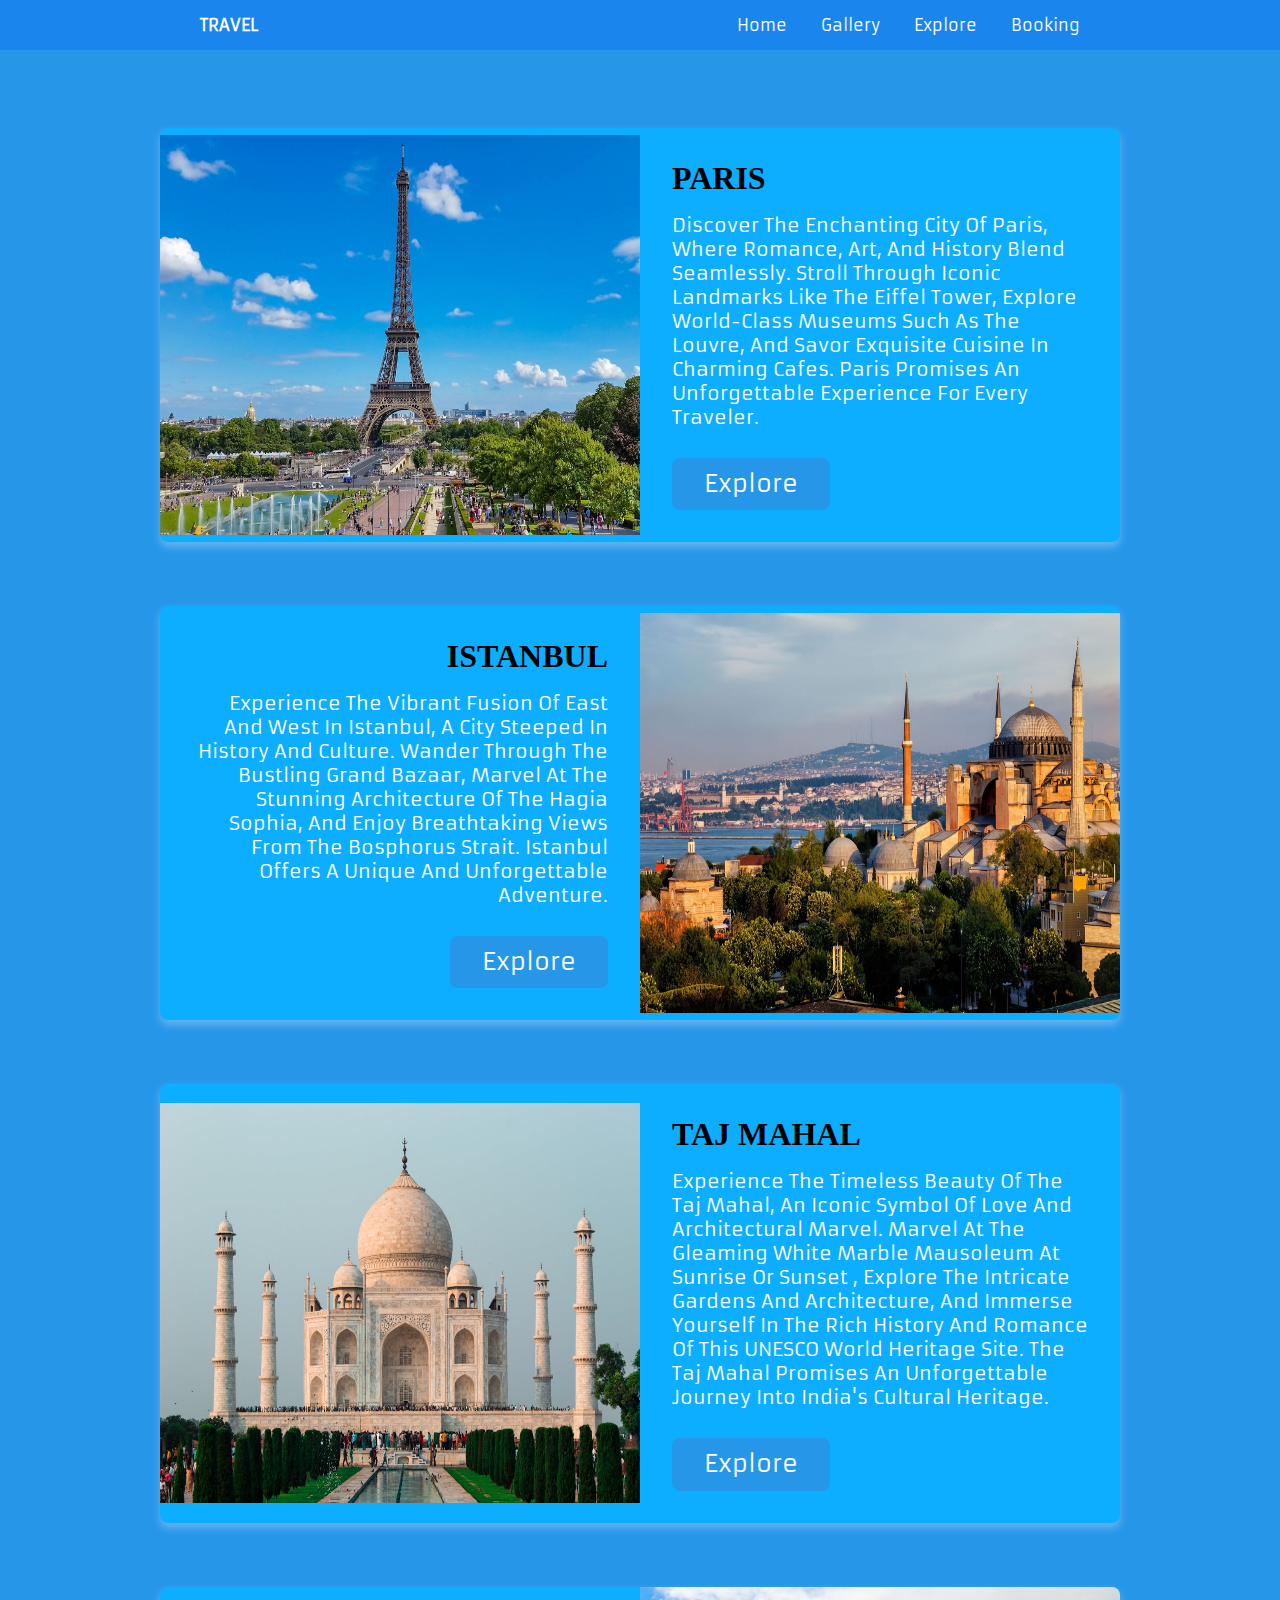
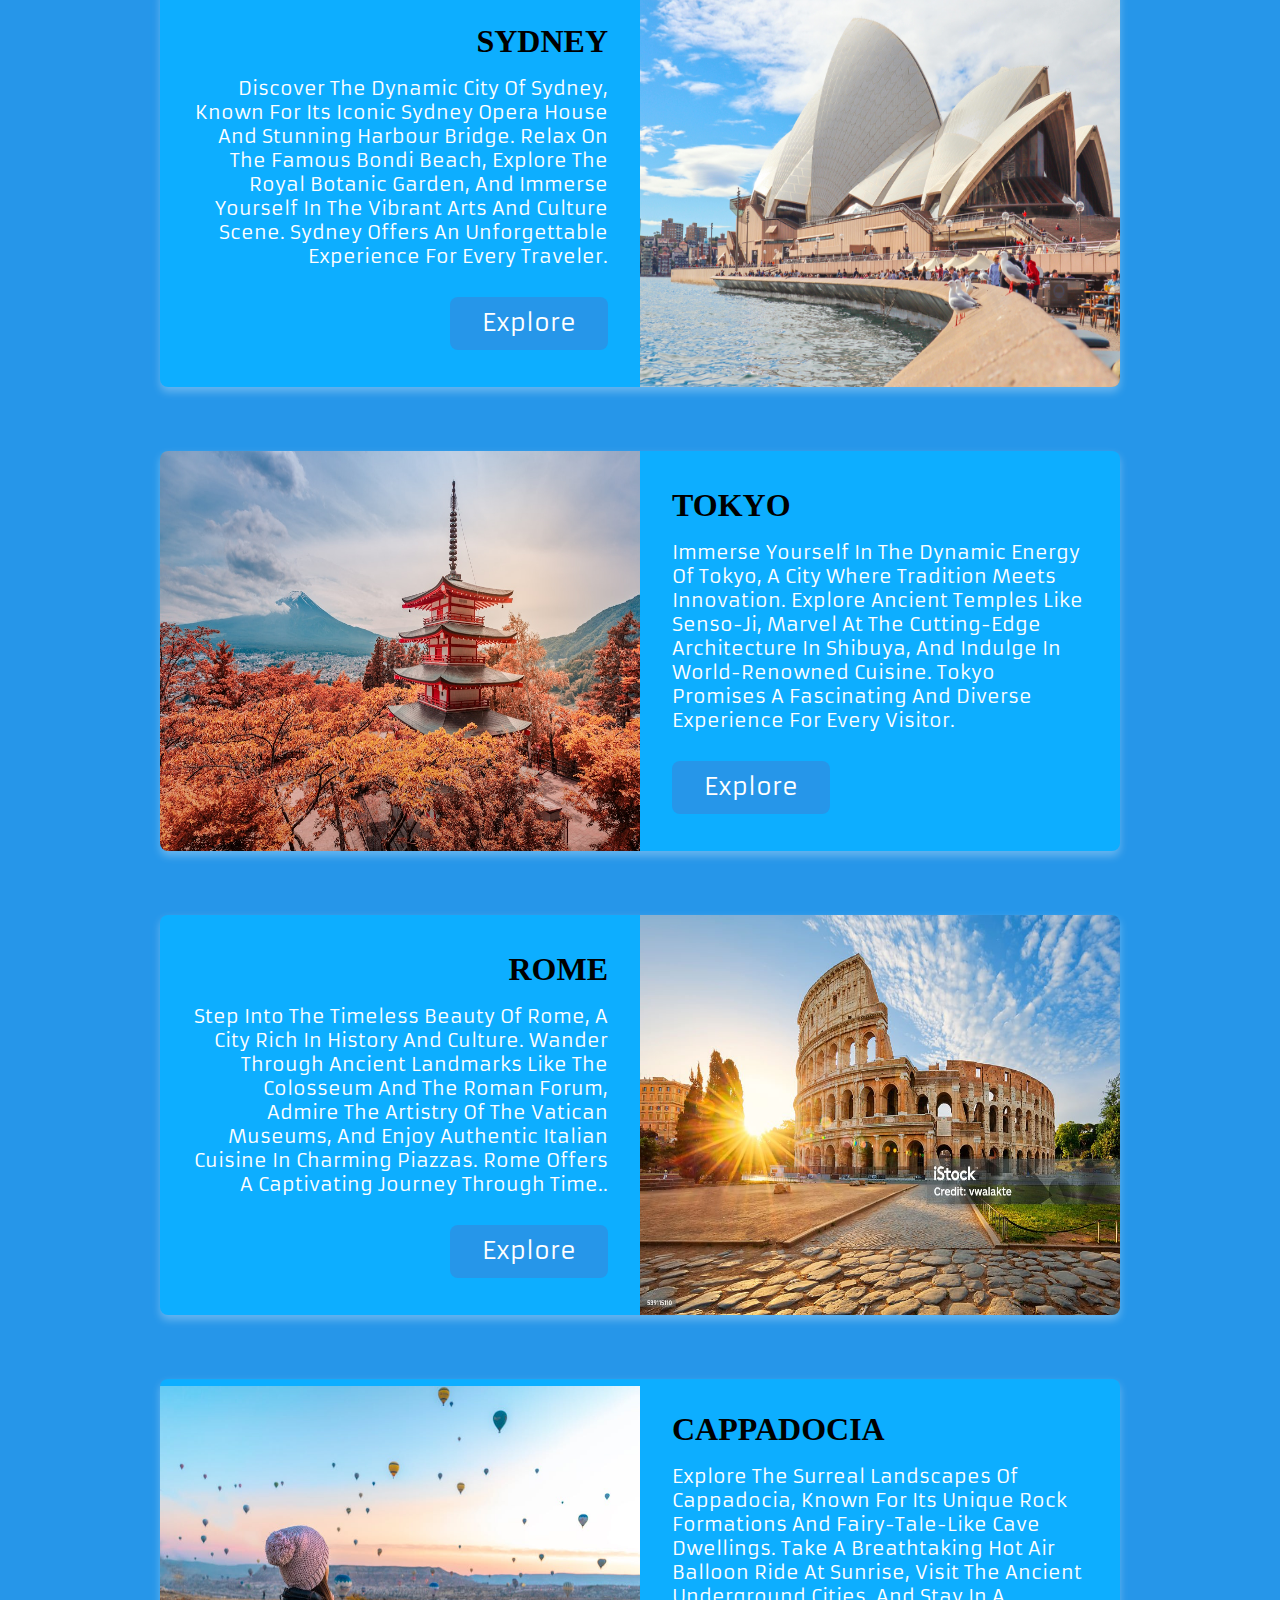
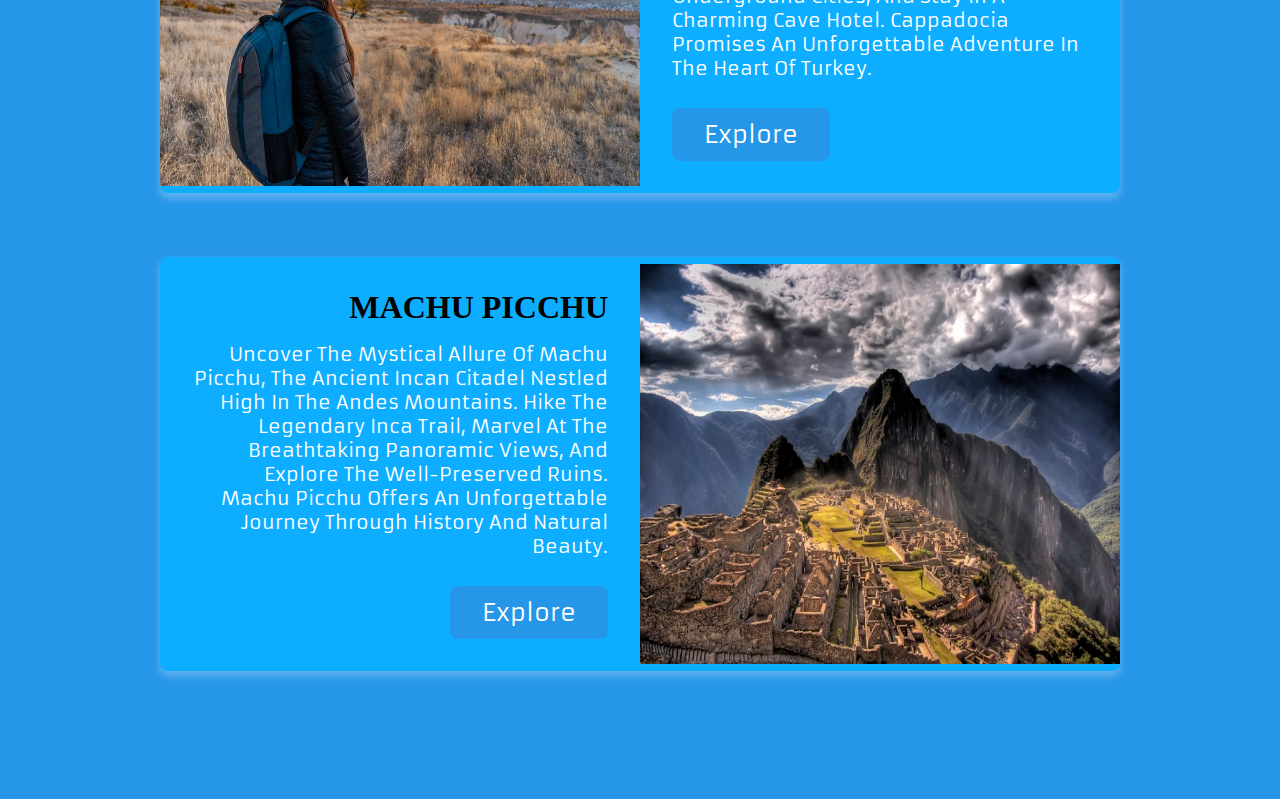
<file: gallery.html>
<!DOCTYPE html>
<html lang="en">
<head>
    <meta charset="UTF-8">
    <link rel="icon" type="icon" href="video/lo.jpg">
    <meta name="viewport" content="width=device-width, initial-scale=1.0">
    <title>Gallery</title>
    <link rel="stylesheet" href="gallerystyle.css">
</head>
<body>

    <header>
        <a href="#" class="brand">Travel</a>
        <div class="navigation">
            <div class="navigation-items">
            <a href="index.html">Home</a>
            <a href="gallery.html">Gallery</a>
            <a href="explore.html">Explore</a>
            <a href="Booking.html">Booking</a>
        </div>
        </div>
    </header>

    <section class="gallery" id="gallery">
        <div class="box-container">
            <div class="box">
                <div class="image">
                    <img src="video/paris.jpeg" alt="paris">
                </div>
                <div class="content">
                    <h3>PARIS</h3>
                    <p>
                        Discover the enchanting city of Paris, where romance, art, and history blend seamlessly. Stroll through iconic landmarks like the Eiffel Tower,
                         explore world-class museums such as the Louvre, and savor exquisite cuisine in charming cafes.
                         Paris promises an unforgettable experience for every traveler.
                    </p>
                    <a href="Booking.html"><button class="btn">explore</button></a>
                </div>
            </div>
            <div class="box">
                <div class="image">
                    <img src="video/istanbul.jpg" alt="stamboll">
                </div>
                <div class="content">
                    <h3>ISTANBUL</h3>
                    <p>
                        Experience the vibrant fusion of East and West in Istanbul,
                         a city steeped in history and culture. Wander through the bustling
                          Grand Bazaar, marvel at the stunning architecture of the Hagia Sophia, and enjoy breathtaking views from the Bosphorus Strait.
                         Istanbul offers a unique and unforgettable adventure.
                    </p>
                    <a href="Booking.html"><button class="btn">explore</button></a>
                </div>
            </div>
            <div class="box">
                <div class="image">
                    <img src="video/taj.jpeg" >
                </div>
                <div class="content">
                    <h3>TAJ MAHAL</h3>
                    <p>
                        Experience the timeless beauty of the Taj Mahal,
                         an iconic symbol of love and architectural marvel.
                          Marvel at the gleaming white marble mausoleum at sunrise or sunset
                          , explore the intricate gardens and architecture, and immerse yourself in the rich history and romance of this UNESCO World Heritage site. The Taj
                         Mahal promises an unforgettable journey into India's cultural heritage.
                    </p>
                    <a href="Booking.html"><button class="btn">explore</button></a>
                </div>
            </div>
            <div class="box">
                <div class="image">
                    <img src="video/sydnet.jpg" >
                </div>
                <div class="content">
                    <h3>SYDNEY</h3>
                    <p>
                        Discover the dynamic city of Sydney, known for its iconic Sydney Opera
                         House and stunning Harbour Bridge. Relax on the famous Bondi Beach,
                          explore the Royal Botanic Garden, and immerse yourself in the vibrant arts and culture scene.
                         Sydney offers an unforgettable experience for every traveler.
                    </p>
                    <a href="Booking.html"><button class="btn">explore</button></a>
                </div>
            </div>
            <div class="box">
                <div class="image">
                    <img src="video/tokyo.jpg" >
                </div>
                <div class="content">
                    <h3>TOKYO</h3>
                    <p>
                        Immerse yourself in the dynamic energy of Tokyo, a city where tradition
                         meets innovation. Explore ancient temples like Senso-ji, marvel at the cutting-edge architecture in Shibuya, and indulge in world-renowned cuisine.
                         Tokyo promises a fascinating and diverse experience for every visitor.
                    </p>
                    <a href="Booking.html"><button class="btn">explore</button></a>
                </div>
            </div>
            <div class="box">
                <div class="image">
                    <img src="video/rome.jpg" >
                </div>
                <div class="content">
                    <h3>ROME</h3>
                    <p>
                        Step into the timeless beauty of Rome, a city rich in history
                         and culture. Wander through ancient landmarks like the Colosseum
                          and the Roman Forum, admire the artistry of the Vatican Museums,
                           and enjoy authentic Italian cuisine in charming piazzas.
                         Rome offers a captivating journey through time..
                    </p>
                    <a href="Booking.html"><button class="btn">explore</button></a>
                </div>
            </div>
            <div class="box">
                <div class="image">
                    <img src="video/capadopia.jpeg">
                </div>
                <div class="content">
                    <h3>CAPPADOCIA</h3>
                    <p>
                        Explore the surreal landscapes of Cappadocia, known for its unique rock
                         formations and fairy-tale-like cave dwellings. Take a breathtaking hot
                          air balloon ride at sunrise, visit the ancient underground cities, and stay in a charming cave hotel.
                         Cappadocia promises an unforgettable adventure in the heart of Turkey.
                    </p>
                    <a href="Booking.html"><button class="btn">explore</button></a>
                </div>
            </div>
            <div class="box">
                <div class="image">
                    <img src="video/mach.jpg" >
                </div>
                <div class="content">
                    <h3>MACHU PICCHU</h3>
                    <p>
                        Uncover the mystical allure of Machu Picchu, the ancient Incan citadel
                         nestled high in the Andes Mountains. Hike the legendary Inca Trail,
                          marvel at the breathtaking panoramic views, and explore the well-preserved ruins. Machu Picchu
                         offers an unforgettable journey through history and natural beauty.
                    </p>
                    <a href="Booking.html"><button class="btn">explore</button></a>
                </div>
            </div>
        </div>
    </section>

</body>
</html>
</file>
<file: gallerystyle.css>
@import url('https://fonts.googleapis.com/css2?family=Armata&display=swap');

*{
    margin: 0;
    padding: 0;
    box-sizing: border-box;
    font-family: "Armata", sans-serif;
    text-transform: capitalize;
    outline: none; border: none;
    text-decoration: none;
    transition: all .2s linear;
}
html{
    overflow-x: hidden;
    scroll-padding-top: 6rem;
    scroll-behavior: smooth;
}
/*section{
    padding: 2rem 9%;
}*/
.btn{
    display: inline-block;
    margin-top: 0.8rem;
    background: #2696E9;
    color: #ffffff;
    padding: .7rem 2rem;
    cursor: pointer;
    font-size: 1.5rem;
    border-radius: .5rem;
}
.btn:hover{
    background: rgba(27, 99, 188, 0.2);
    color: var(--aqua);
}
.gallery{
    background: #2696E9;
}
.gallery .box-container{
  padding: 4rem 0;
}
.gallery .box-container .box{
  width: 75%;
  margin: 4rem auto;
  border-radius: .5rem;
  box-shadow: 0 .3rem .5rem rgba(255, 255, 255, 0.3);
  display: flex;
  align-items: center;
  overflow: hidden;
  background: #0daeff;
}
.gallery .box-container .box .image{
  height: 25rem;
  width: 50%;
}
.gallery .box-container .box .image img{
  height: 100%;
  width: 100%;
}
.gallery .box-container .box .content{
  height: 90%;
  width: 50%;
  padding: 2rem;
}
.gallery .box-container .box:nth-child(even){
  flex-flow: row-reverse;
}
.gallery .box-container .box:nth-child(even) .content{
  text-align: right;
}
.gallery .box-container .box .content h3{
  font-size: 2rem;
  font-family: "Roboto Slab", serif;
}
.gallery .box-container .box .content p{
  color: #ffffff;
  font-size: 1.2rem;
  padding: 1rem 0;
}

header{
    z-index: 999;
    position: absolute;
    top: 0;
    left: 0;
    width: 100%;
    display: flex;
    justify-content: space-between;
    background: rgba(3, 96, 251, 0.3);
    align-items: center;
    padding: 15px 200px;
    transition: 0.5s ease;
}

header .brand{
    color: #fff;
    font-size: 1. Sem;
    font-weight: 700;
    text-transform: uppercase;
    text-decoration: none;
}

header .navigation{
    position: relative;
}

header .navigation .navigation-items a{
    position: relative;
    color: #fff;
    font-size: 1em;
    font-weight: 500;
    text-decoration: none;
    margin-left: 30px;
    transition: 0.3s ease;
}

header .navigation .navigation-items a:before{
    content: '';
    position: absolute;
    background: #fff;
    width: 0;
    height: 3px;
    bottom: 0;
    left: 0;
}

header .navigation .navigation-items a:hover:before{
  width: 100%;  
}
section{
    font-size: 69.5%;
}
</file>
